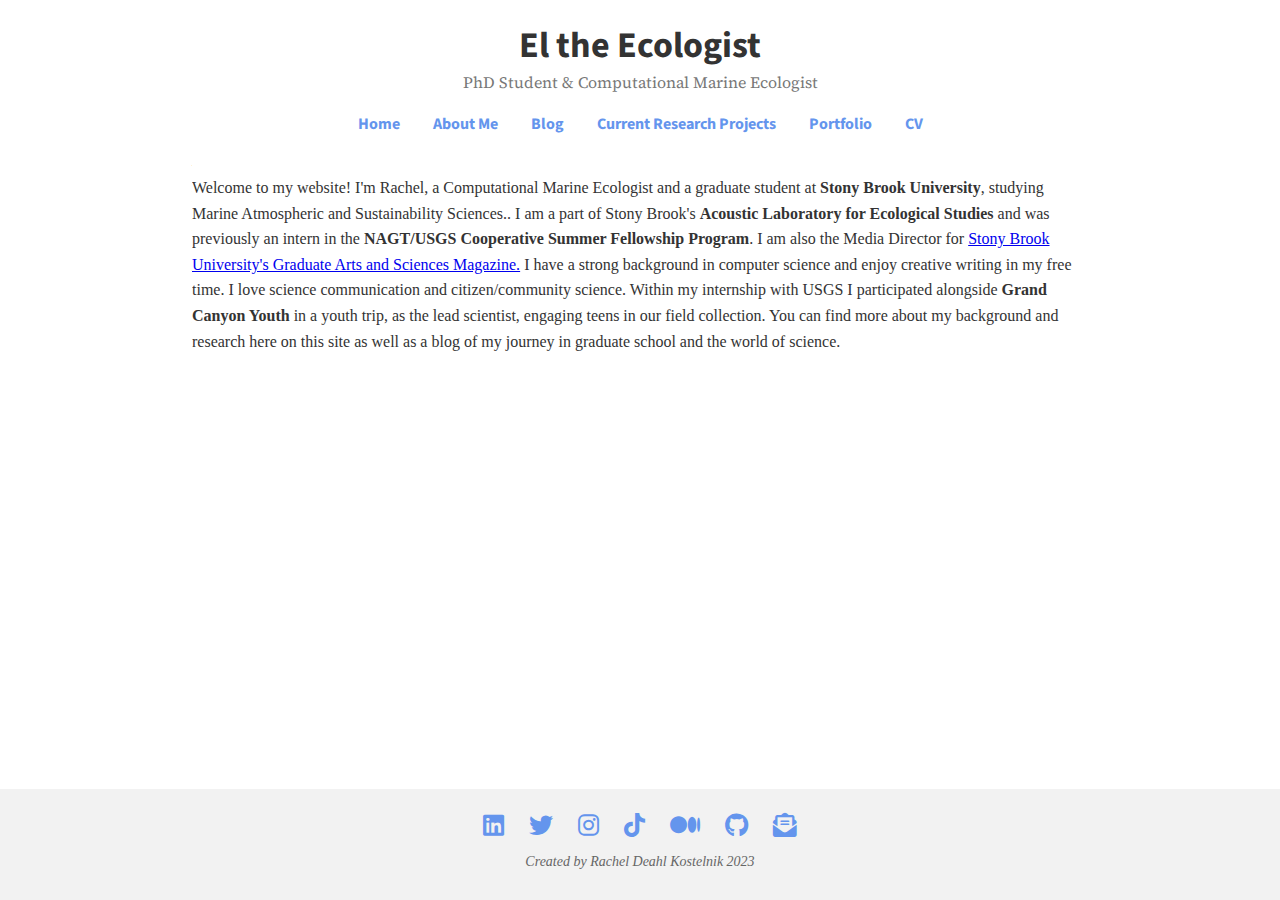
<file: index.html>
<!DOCTYPE html>
<html lang="en">
<head>
  <meta charset="UTF-8">
  <meta name="viewport" content="width=device-width, initial-scale=1.0">

  <title>El the Ecologist</title>
  <link href="https://fonts.googleapis.com/css2?family=Source+Sans+Pro:wght@700&display=swap" rel="stylesheet">
  <link href="https://fonts.googleapis.com/css2?family=Source+Serif+Pro&display=swap" rel="stylesheet">
  <link rel="stylesheet" href="index.css">
  <link rel="stylesheet" href="myHeader.css">
  <link rel="stylesheet" href="myFooter.css">
  <link rel="stylesheet" href="myAuthorBox.css">
  <!-- Font Awesome icons -->
  <link rel="stylesheet" href="https://cdnjs.cloudflare.com/ajax/libs/font-awesome/6.0.0-beta3/css/all.min.css">
  <link rel="stylesheet" href="index.css"> <!-- Your custom CSS file -->

</head>
<body>
<header>
  <h1>El the Ecologist</h1>
  <p class="subtitle">PhD Student & Computational Marine Ecologist</p>
  <nav>
    <ul>
      <li><a href="index.html">Home</a></li>
      <li><a href="AboutMe.html">About Me</a></li>
      <li><a href="Blog.html">Blog</a></li>
      <li><a href="CurrentResearchProjects.html">Current Research Projects</a></li>
      <li><a href="Portfolio.html">Portfolio</a></li>
      <li><a href="CV.html">CV</a></li>
      



      <!-- Add more page titles here -->
    </ul>
  </nav>
</header>

<div class="content">
  <p>
    Welcome to my website! I'm Rachel, a Computational Marine Ecologist and a graduate student at <strong>Stony Brook University</strong>, studying Marine Atmospheric and Sustainability Sciences..
    I am a part of Stony Brook's <strong>Acoustic Laboratory for Ecological Studies</strong> and was previously an intern in the <strong>NAGT/USGS Cooperative Summer Fellowship Program</strong>.
    I am also the Media Director for  <a href="http://www.sbugradmag.com">Stony Brook University's Graduate Arts and Sciences Magazine.</a> 

    I have a strong background in computer science and enjoy creative writing in my free time. I love science communication and citizen/community science.
    Within my internship with USGS I participated alongside <strong> Grand Canyon Youth</strong> in a youth trip, as the lead scientist, engaging teens in our field collection.
    You can find more about my background and research here on this site as well as a blog of my journey in graduate school and the world of science.
  </p>

</div>




<!-- Footer -->
<footer>
  <div class="social-links">
    <a href="https://www.linkedin.com/in/rachelnkostelnik/" target="_blank"><i class="fab fa-linkedin"></i></a>
    <a href="https://twitter.com/eltheecologist" target="_blank"><i class="fab fa-twitter"></i></a>
    <a href="https://www.instagram.com/el_the_ecologist/" target="_blank"><i class="fab fa-instagram"></i></a>
    <a href="https://www.tiktok.com/@el_the_ecologist" target="_blank"><i class="fab fa-tiktok"></i></a>
    <a href="https://medium.com/@el_the_ecologist" target="_blank"><i class="fab fa-medium"></i></a>
    <a href="https://github.com/rnd22" target="_blank"><i class="fab fa-github"></i></a>
    <a href="https://substack.com/profile/38696693-el-kostelnik" target="_blank"><i class="fas fa-envelope-open-text"></i></a>
  </div>

  <p>
    Created by Rachel Deahl Kostelnik 2023
  </p>
</footer>
</body>

</html>
</file>
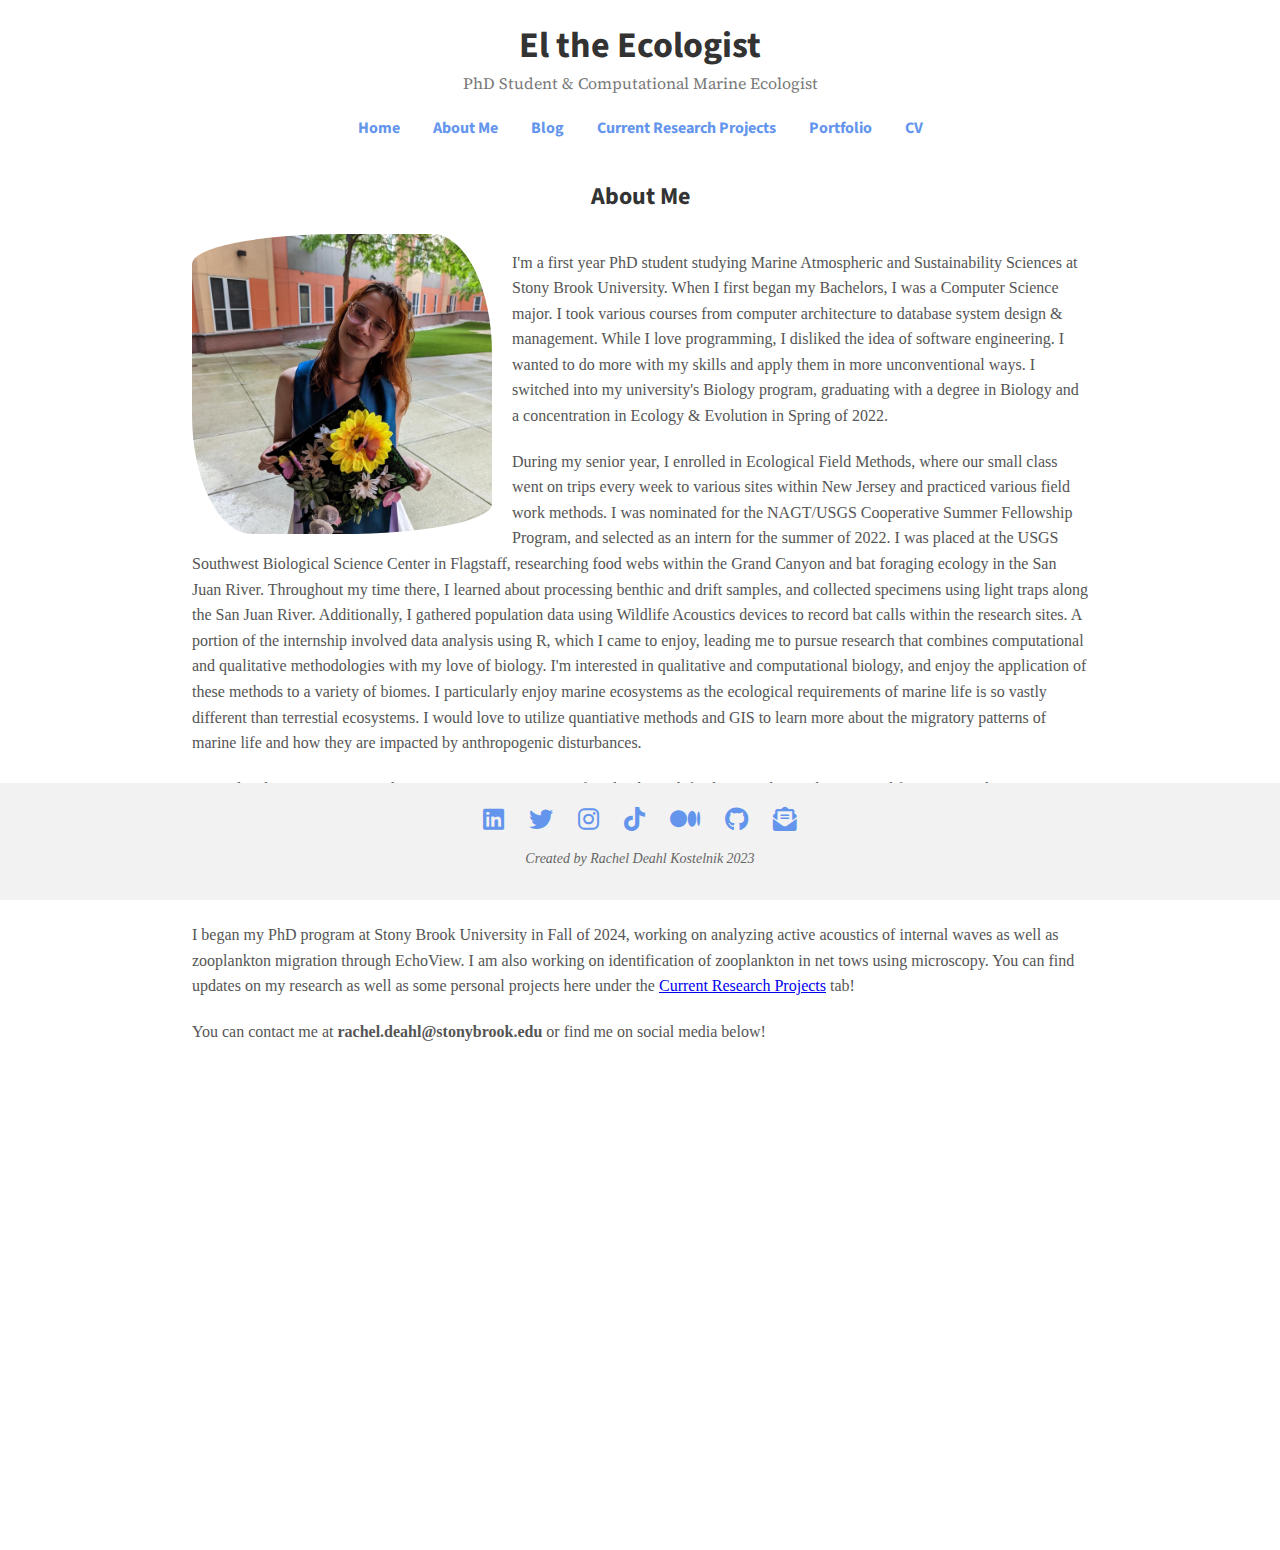
<file: AboutMe.html>
<!DOCTYPE html>
<html lang="en">
<head>
    <meta charset="UTF-8">
    <meta name="viewport" content="width=device-width, initial-scale=1.0">
    <title>El the Ecologist</title>
    <link href="https://fonts.googleapis.com/css2?family=Source+Sans+Pro:wght@700&display=swap" rel="stylesheet">
    <link href="https://fonts.googleapis.com/css2?family=Source+Serif+Pro&display=swap" rel="stylesheet">
    <link href="https://fonts.googleapis.com/css2?family=Montserrat:wght@700&display=swap" rel="stylesheet">

    <link rel="stylesheet" href="myHeader.css">
    <link rel="stylesheet" href="myFooter.css">
    <link rel="stylesheet" href="myAuthorBox.css">
    <!-- Font Awesome icons -->
    <link rel="stylesheet" href="https://cdnjs.cloudflare.com/ajax/libs/font-awesome/6.0.0-beta3/css/all.min.css">
    <link rel="stylesheet" href="AboutMe.css"> <!-- Your custom CSS file -->

</head>
<body>
<header>
    <h1>El the Ecologist</h1>
    <p class="subtitle">PhD Student & Computational Marine Ecologist</p>
    <nav>
        <ul>
            <li><a href="index.html">Home</a></li>
            <li><a href="AboutMe.html">About Me</a></li>
            <li><a href="Blog.html">Blog</a></li>
            <li><a href="CurrentResearchProjects.html">Current Research Projects</a></li>
            <li><a href="Portfolio.html">Portfolio</a></li>
            <li><a href="CV.html">CV</a></li>
            

            <!-- Add more page titles here -->
        </ul>
    </nav>
</header>

<!-- Main content section -->
<article>
    <h2>About Me</h2>
    <div class="profile">
        <img src="ProfilePic.jpg" alt="Profile Picture">
        <div class="floated-paragraph">
            <p>I'm a first year PhD student studying Marine Atmospheric and Sustainability Sciences at Stony Brook University. When I first began my Bachelors, I was a Computer Science major.
                I took various courses from computer architecture to database system design & management.
                While I love programming, I disliked the idea of software engineering. I wanted to do more with my skills and apply them in more unconventional ways.
                I switched into my university's Biology program, graduating with a degree in Biology and a concentration in Ecology & Evolution in Spring of 2022.</p>
            <p>During my senior year, I enrolled in Ecological Field Methods, where our small class went on trips every week to various sites within New Jersey and practiced various field work methods.
                I was nominated for the NAGT/USGS Cooperative Summer Fellowship Program, and selected as an intern for the summer of 2022. I was placed at the USGS Southwest Biological Science Center in Flagstaff,
                researching food webs within the Grand Canyon and bat foraging ecology in the San Juan River.
                Throughout my time there, I learned about processing benthic and drift samples, and collected specimens using light traps along the San Juan River.
                Additionally, I gathered population data using Wildlife Acoustics devices to record bat calls within the research sites.
                A portion of the internship involved data analysis using R, which I came to enjoy, leading me to pursue research that combines computational and qualitative methodologies with my love of biology.
                I'm interested in qualitative and computational biology, and enjoy the application of these methods to a variety of biomes. I particularly enjoy marine ecosystems as the ecological requirements of marine life is so vastly different than terrestial ecosystems.
                I would love to utilize quantiative methods and GIS to learn more about the migratory patterns of marine life and how they are impacted by anthropogenic disturbances.</p>
            <p> I completed my Masters in Biology at New Jersey Institute of Technology, defending my thesis <i>The Potential for Automated Insect Classification Using Infrared Remote Sensing" </i> in May of 2024. </p>
        </div>
    </div>





    <p></p>
    <h2>What I'm Doing Now</h2>
    <p></p>

    <p> I began my PhD program at Stony Brook University in Fall of 2024, working on analyzing active acoustics of internal waves as well as zooplankton migration through EchoView. I am also working on identification of zooplankton in net tows using microscopy.
      You can find updates on my research as well as some personal projects here under the <a href="CurrentResearchProjects.html">Current Research Projects</a> tab!</p>
    <p>You can contact me at <strong>rachel.deahl@stonybrook.edu</strong> or find me on social media below!</p>
    
  <!-- Ko-fi widget -->
    <iframe
        style="border:0; width:100%; height:400px;"
        src="https://ko-fi.com/rachelkostelnik/?compact=true&hidefeed=true&widget=true&embed=true"
        title="Support me on Ko-fi"
        frameborder="0"
        scrolling="no">
    </iframe>
    </div>

</article>

<!-- Footer -->
<footer>
    <div class="social-links">
        <a href="https://www.linkedin.com/in/rachelnkostelnik/" target="_blank"><i class="fab fa-linkedin"></i></a>
        <a href="https://twitter.com/eltheecologist" target="_blank"><i class="fab fa-twitter"></i></a>
        <a href="https://www.instagram.com/el_the_ecologist/" target="_blank"><i class="fab fa-instagram"></i></a>
        <a href="https://www.tiktok.com/@el_the_ecologist" target="_blank"><i class="fab fa-tiktok"></i></a>
        <a href="https://medium.com/@el_the_ecologist" target="_blank"><i class="fab fa-medium"></i></a>
        <a href="https://github.com/rnd22" target="_blank"><i class="fab fa-github"></i></a>
        <a href="https://substack.com/profile/38696693-el-kostelnik" target="_blank"><i class="fas fa-envelope-open-text"></i></a>
    </div>



    <p>
        Created by Rachel Deahl Kostelnik 2023
    </p>
</footer>
</body>
</html>
</file>
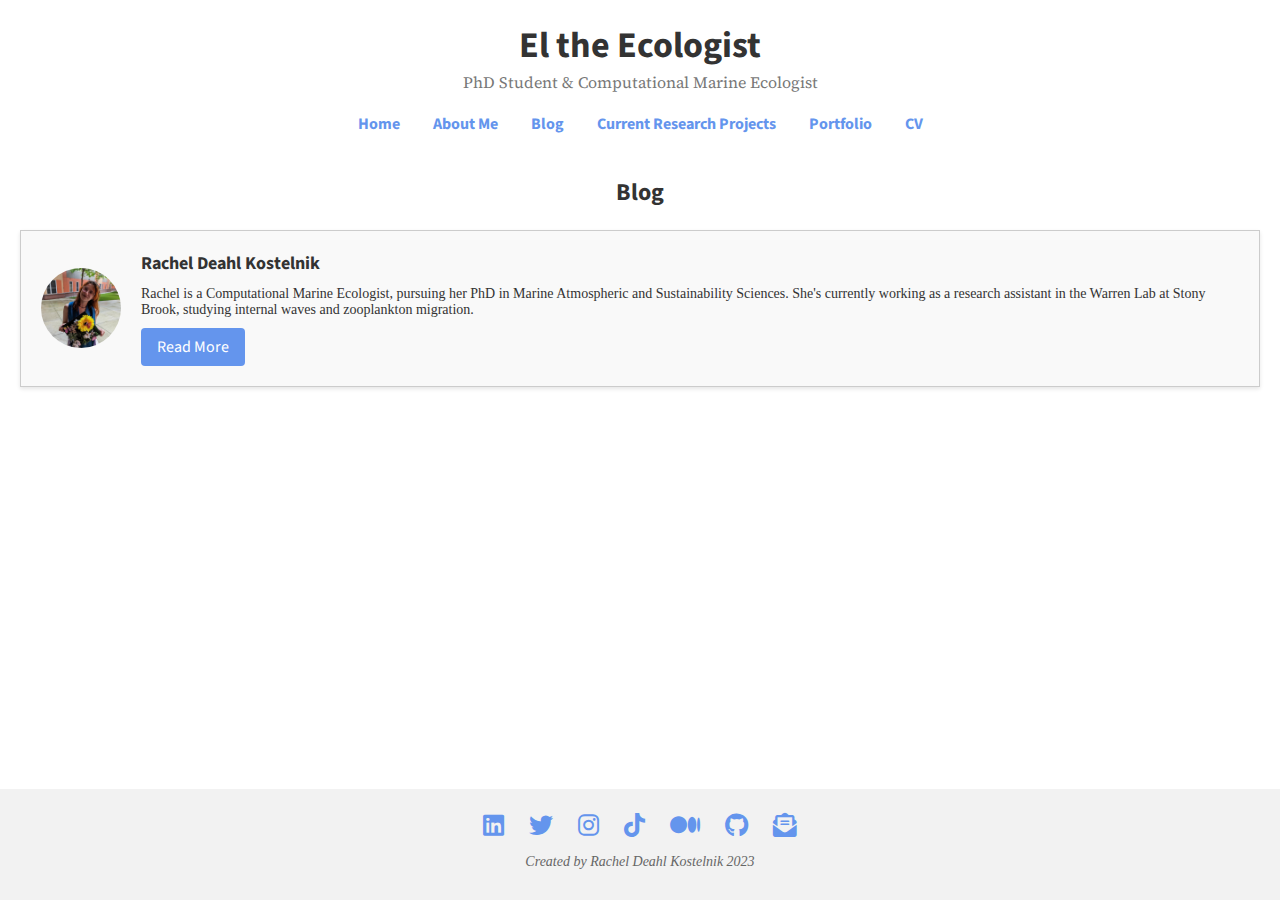
<file: Blog.html>
<!DOCTYPE html>
<html lang="en">
<head>
    <meta charset="UTF-8">
    <meta name="viewport" content="width=device-width, initial-scale=1.0">
    <title>El the Ecologist</title>
    <link href="https://fonts.googleapis.com/css2?family=Source+Sans+Pro:wght@700&display=swap" rel="stylesheet">
    <link href="https://fonts.googleapis.com/css2?family=Source+Serif+Pro&display=swap" rel="stylesheet">
    <link href="https://fonts.googleapis.com/css2?family=Montserrat:wght@700&display=swap" rel="stylesheet">
    <link rel="stylesheet" href="myHeader.css">
    <link rel="stylesheet" href="myFooter.css">
    <link rel="stylesheet" href="myAuthorBox.css">
    <!-- Font Awesome icons -->
    <link rel="stylesheet" href="https://cdnjs.cloudflare.com/ajax/libs/font-awesome/6.0.0-beta3/css/all.min.css">
    <link rel="stylesheet" href="Blog.css"> <!-- Your custom CSS file -->

</head>
<body>
<header>
    <h1>El the Ecologist</h1>
    <p class="subtitle">PhD Student & Computational Marine Ecologist</p>
    <nav>
        <ul>
            <li><a href="index.html">Home</a></li>
            <li><a href="AboutMe.html">About Me</a></li>
            <li><a href="Blog.html">Blog</a></li>
            <li><a href="CurrentResearchProjects.html">Current Research Projects</a></li>
            <li><a href="Portfolio.html">Portfolio</a></li>
            <li><a href="CV.html">CV</a></li>
            

            <!-- Add more page titles here -->
        </ul>
    </nav>
</header>




<!-- Main content section -->
<article>
    <h2>Blog</h2>
    <div class="author-box">
        <div class="avatar">
            <img src="ProfilePic.jpg" alt="El Kostelnik">
        </div>
        <div class="author-info">
            <h5 class="author-title">Rachel Deahl Kostelnik</h5>
            <p class="author-description">Rachel is a Computational Marine Ecologist, pursuing her PhD in Marine Atmospheric and Sustainability Sciences.
                She's currently working as a research assistant in the Warren Lab at Stony Brook, studying internal waves and zooplankton migration. </p>
            <a href="AboutMe.html" class="author-link">Read More</a>
        </div>
    </div>
</article>


<!-- Footer -->
<footer>
    <div class="social-links">
        <a href="https://www.linkedin.com/in/rachelnkostelnik/" target="_blank"><i class="fab fa-linkedin"></i></a>
        <a href="https://twitter.com/eltheecologist" target="_blank"><i class="fab fa-twitter"></i></a>
        <a href="https://www.instagram.com/el_the_ecologist/" target="_blank"><i class="fab fa-instagram"></i></a>
        <a href="https://www.tiktok.com/@el_the_ecologist" target="_blank"><i class="fab fa-tiktok"></i></a>
        <a href="https://medium.com/@el_the_ecologist" target="_blank"><i class="fab fa-medium"></i></a>
        <a href="https://github.com/rnd22" target="_blank"><i class="fab fa-github"></i></a>
        <a href="https://substack.com/profile/38696693-el-kostelnik" target="_blank"><i class="fas fa-envelope-open-text"></i></a>
    </div>

    <p>
        Created by Rachel Deahl Kostelnik 2023
    </p>
</footer>
</body>
</html>
</file>
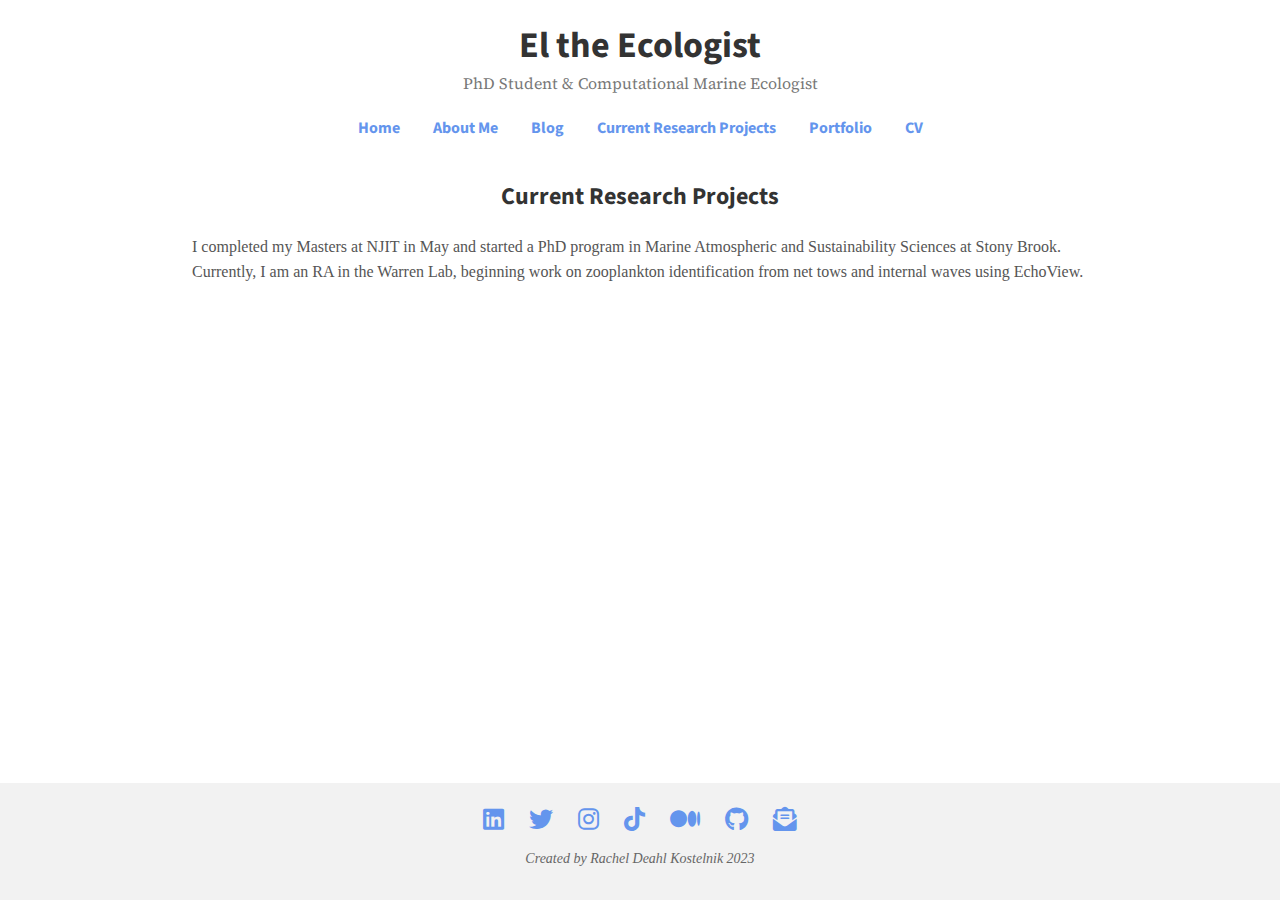
<file: CurrentResearchProjects.html>
<!DOCTYPE html>
<html lang="en">
<head>
    <meta charset="UTF-8">
    <meta name="viewport" content="width=device-width, initial-scale=1.0">
    <title>El the Ecologist</title>
    <link href="https://fonts.googleapis.com/css2?family=Source+Sans+Pro:wght@700&display=swap" rel="stylesheet">
    <link href="https://fonts.googleapis.com/css2?family=Source+Serif+Pro&display=swap" rel="stylesheet">
    <link href="https://fonts.googleapis.com/css2?family=Montserrat:wght@700&display=swap" rel="stylesheet">
    <link rel="stylesheet" href="myHeader.css">
    <link rel="stylesheet" href="myFooter.css">
    <link rel="stylesheet" href="myAuthorBox.css">
    <!-- Font Awesome icons -->
    <link rel="stylesheet" href="https://cdnjs.cloudflare.com/ajax/libs/font-awesome/6.0.0-beta3/css/all.min.css">
    <link rel="stylesheet" href="CurrentResearchProjects.css"> <!-- Your custom CSS file -->

</head>
<body>
<header>
    <h1>El the Ecologist</h1>
    <p class="subtitle">PhD Student & Computational Marine Ecologist</p>
    <nav>
        <ul>
            <li><a href="index.html">Home</a></li>
            <li><a href="AboutMe.html">About Me</a></li>
            <li><a href="Blog.html">Blog</a></li>
            <li><a href="CurrentResearchProjects.html">Current Research Projects</a></li>
            <li><a href="Portfolio.html">Portfolio</a></li>
            <li><a href="CV.html">CV</a></li>
            

            <!-- Add more page titles here -->
        </ul>
    </nav>
</header>
<!-- Main content section -->
<article>
    <h2>Current Research Projects</h2>
    <p>
        I completed my Masters at NJIT in May and started a PhD program in Marine Atmospheric and Sustainability Sciences at Stony Brook. 
        Currently, I am an RA in the Warren Lab, beginning work on zooplankton identification from net tows and internal waves using EchoView.
        
    </p>
</article>


<!-- Footer -->
<footer>
    <div class="social-links">
        <a href="https://www.linkedin.com/in/rachelnkostelnik/" target="_blank"><i class="fab fa-linkedin"></i></a>
        <a href="https://twitter.com/eltheecologist" target="_blank"><i class="fab fa-twitter"></i></a>
        <a href="https://www.instagram.com/el_the_ecologist/" target="_blank"><i class="fab fa-instagram"></i></a>
        <a href="https://www.tiktok.com/@el_the_ecologist" target="_blank"><i class="fab fa-tiktok"></i></a>
        <a href="https://medium.com/@el_the_ecologist" target="_blank"><i class="fab fa-medium"></i></a>
        <a href="https://github.com/rnd22" target="_blank"><i class="fab fa-github"></i></a>
        <a href="https://substack.com/profile/38696693-el-kostelnik" target="_blank"><i class="fas fa-envelope-open-text"></i></a>
    </div>
    <p>
        Created by Rachel Deahl Kostelnik 2023
    </p>
</footer>
</body>
</html>
</file>
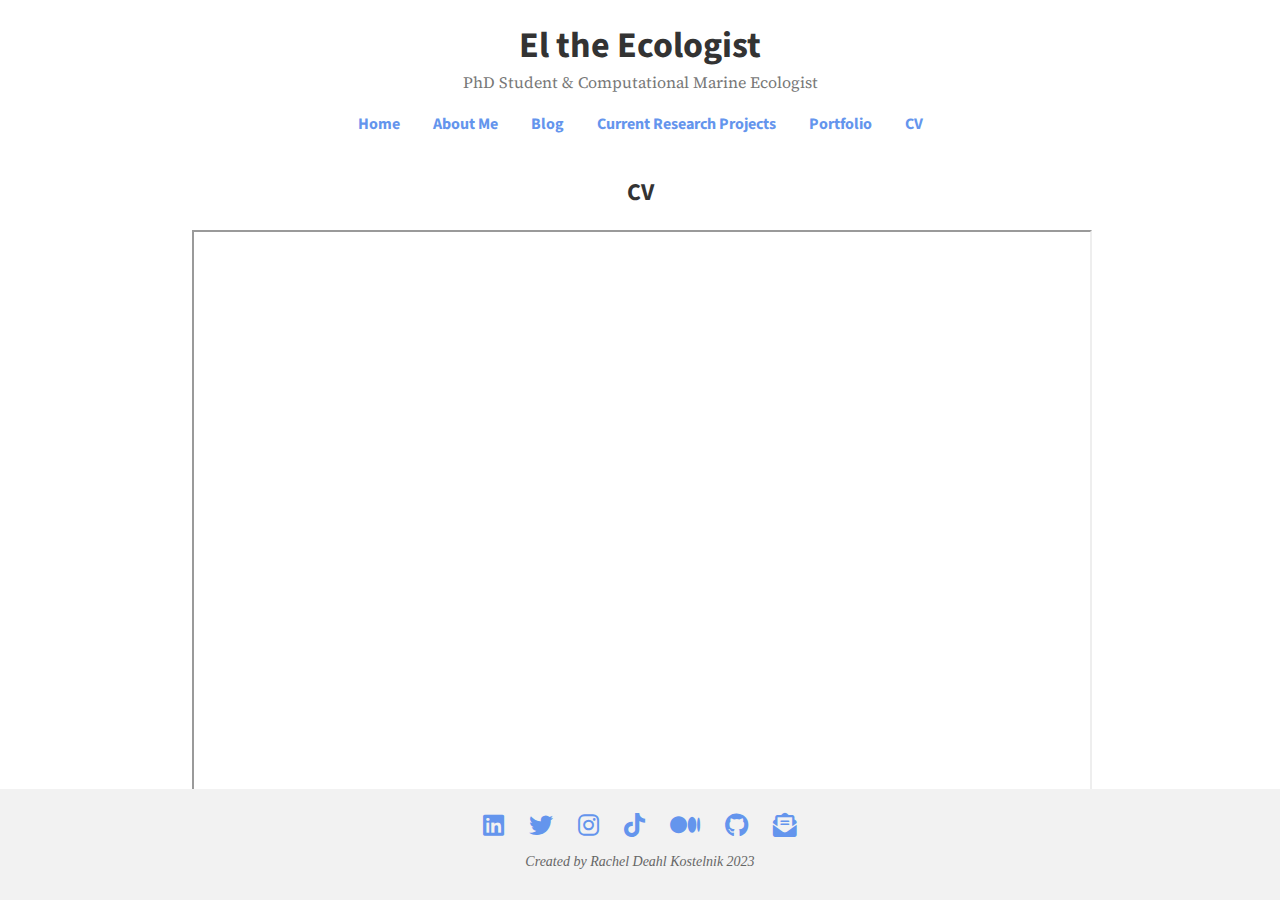
<file: CV.html>
<!DOCTYPE html>
<html lang="en">
<head>
    <meta charset="UTF-8">
    <meta name="viewport" content="width=device-width, initial-scale=1.0">
    <title>El the Ecologist</title>
    <link href="https://fonts.googleapis.com/css2?family=Source+Sans+Pro:wght@700&display=swap" rel="stylesheet">
    <link href="https://fonts.googleapis.com/css2?family=Source+Serif+Pro&display=swap" rel="stylesheet">
    <link href="https://fonts.googleapis.com/css2?family=Montserrat:wght@700&display=swap" rel="stylesheet">
    <link rel="stylesheet" href="myHeader.css">
    <link rel="stylesheet" href="myFooter.css">
    <link rel="stylesheet" href="myAuthorBox.css">
    <!-- Font Awesome icons -->
    <link rel="stylesheet" href="https://cdnjs.cloudflare.com/ajax/libs/font-awesome/6.0.0-beta3/css/all.min.css">
    <link rel="stylesheet" href="CV.css"> <!-- Your custom CSS file -->

</head>
<body>
<header>
    <h1>El the Ecologist</h1>
    <p class="subtitle">PhD Student & Computational Marine Ecologist</p>
    <nav>
        <ul>
            <li><a href="index.html">Home</a></li>
            <li><a href="AboutMe.html">About Me</a></li>
            <li><a href="Blog.html">Blog</a></li>
            <li><a href="CurrentResearchProjects.html">Current Research Projects</a></li>
            <li><a href="Portfolio.html">Portfolio</a></li>
            <li><a href="CV.html">CV</a></li>
            

            <!-- Add more page titles here -->
        </ul>
    </nav>
</header>

<!-- Main content section -->
<article>
    <h2>CV</h2>
    
    <iframe src="RachelDeahlCV.pdf" width="100%" height="600px">
        <p>It appears you don't have a PDF plugin for this browser.
            You can <a href="RachelDeahlCV.pdf" download>download the PDF file.</a>
        </p>
    </iframe>
</article>


<!-- Footer -->
<footer>
    <div class="social-links">
        <a href="https://www.linkedin.com/in/rachelnkostelnik/" target="_blank"><i class="fab fa-linkedin"></i></a>
        <a href="https://twitter.com/eltheecologist" target="_blank"><i class="fab fa-twitter"></i></a>
        <a href="https://www.instagram.com/el_the_ecologist/" target="_blank"><i class="fab fa-instagram"></i></a>
        <a href="https://www.tiktok.com/@el_the_ecologist" target="_blank"><i class="fab fa-tiktok"></i></a>
        <a href="https://medium.com/@el_the_ecologist" target="_blank"><i class="fab fa-medium"></i></a>
        <a href="https://github.com/rnd22" target="_blank"><i class="fab fa-github"></i></a>
        <a href="https://substack.com/profile/38696693-el-kostelnik" target="_blank"><i class="fas fa-envelope-open-text"></i></a>
    </div>
    <p>
        Created by Rachel Deahl Kostelnik 2023
    </p>
</footer>
</body>
</html>
</file>
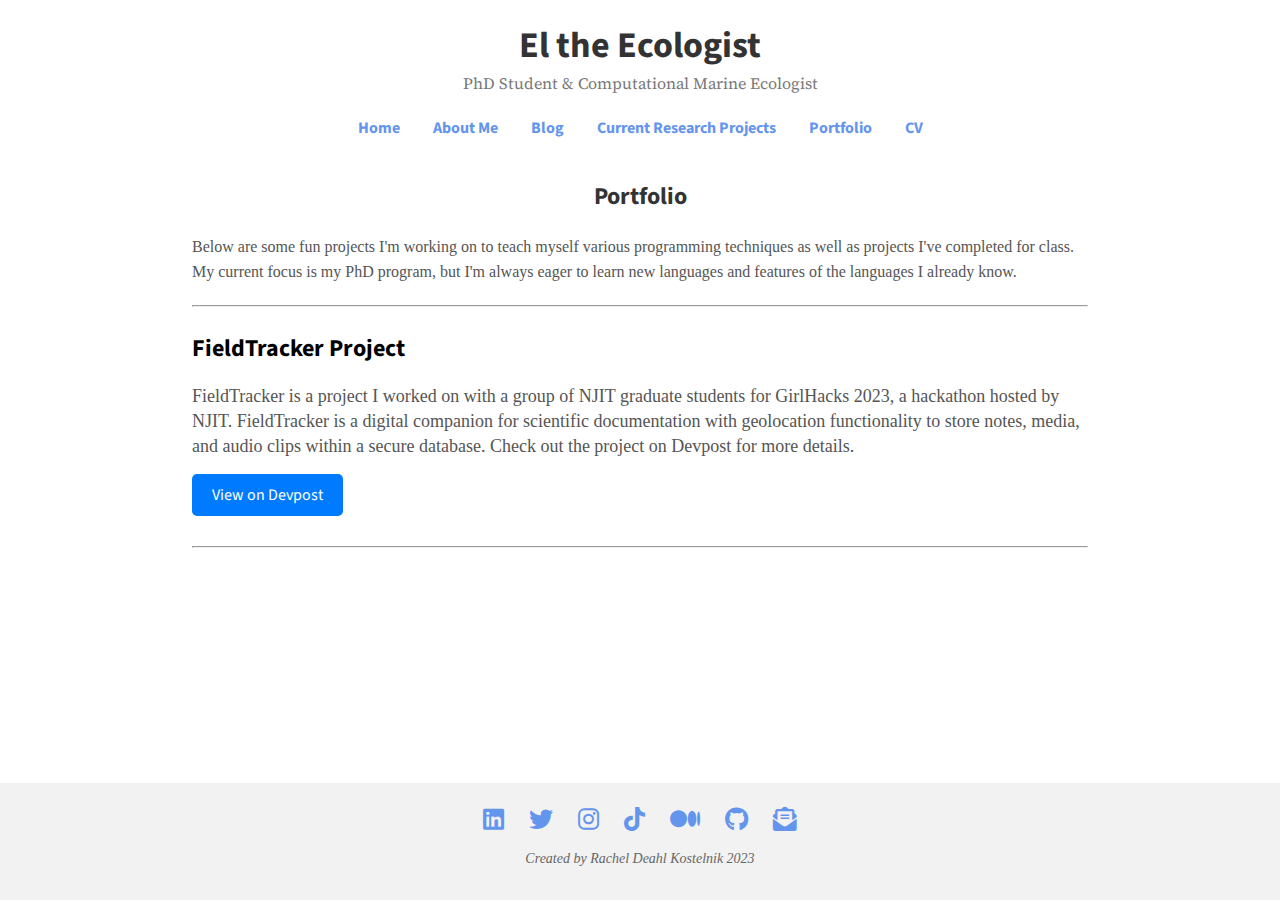
<file: Portfolio.html>
<!DOCTYPE html>
<html lang="en">
<head>
    <meta charset="UTF-8">
    <meta name="viewport" content="width=device-width, initial-scale=1.0">
    <title>El the Ecologist</title>
    <link href="https://fonts.googleapis.com/css2?family=Source+Sans+Pro:wght@700&display=swap" rel="stylesheet">
    <link href="https://fonts.googleapis.com/css2?family=Source+Serif+Pro&display=swap" rel="stylesheet">
    <link href="https://fonts.googleapis.com/css2?family=Montserrat:wght@700&display=swap" rel="stylesheet">
    <link rel="stylesheet" href="myHeader.css">
    <link rel="stylesheet" href="myFooter.css">
    <link rel="stylesheet" href="myAuthorBox.css">
    <!-- Font Awesome icons -->
    <link rel="stylesheet" href="https://cdnjs.cloudflare.com/ajax/libs/font-awesome/6.0.0-beta3/css/all.min.css">
    <link rel="stylesheet" href="Portfolio.css"> <!-- Your custom CSS file -->

</head>
<body>
<header>
    <h1>El the Ecologist</h1>
    <p class="subtitle">PhD Student & Computational Marine Ecologist</p>
    <nav>
        <ul>
            <li><a href="index.html">Home</a></li>
            <li><a href="AboutMe.html">About Me</a></li>
            <li><a href="Blog.html">Blog</a></li>
            <li><a href="CurrentResearchProjects.html">Current Research Projects</a></li>
            <li><a href="Portfolio.html">Portfolio</a></li>
            <li><a href="CV.html">CV</a></li>
            

            <!-- Add more page titles here -->
        </ul>
    </nav>
</header>

<!-- Main content section -->
<article>
    <h2>Portfolio</h2>
    <p>
        Below are some fun projects I'm working on to teach myself various programming techniques as well as
        projects I've completed for class. My current focus is my PhD program, but I'm always eager to learn new languages
        and features of the languages I already know.
    </p>

    <hr> <!-- Horizontal line separating introduction from projects -->

    <!-- Display information about the Devpost project -->
    <div class="project">
        <h3>FieldTracker Project</h3>
        <p>
            FieldTracker is a project I worked on with a group of NJIT graduate students for GirlHacks 2023, a hackathon hosted by NJIT. FieldTracker is a digital companion for scientific documentation with geolocation functionality to store notes, media, and audio clips within a secure database.
            Check out the project on Devpost for more details.
        </p>
        <a href="https://devpost.com/software/fieldtracker" target="_blank">View on Devpost</a>
    </div>

    <hr> <!-- Horizontal line separating projects -->
</article>


<!-- Footer -->
<footer>
    <div class="social-links">
        <a href="https://www.linkedin.com/in/rachelnkostelnik/" target="_blank"><i class="fab fa-linkedin"></i></a>
        <a href="https://twitter.com/eltheecologist" target="_blank"><i class="fab fa-twitter"></i></a>
        <a href="https://www.instagram.com/el_the_ecologist/" target="_blank"><i class="fab fa-instagram"></i></a>
        <a href="https://www.tiktok.com/@el_the_ecologist" target="_blank"><i class="fab fa-tiktok"></i></a>
        <a href="https://medium.com/@el_the_ecologist" target="_blank"><i class="fab fa-medium"></i></a>
        <a href="https://github.com/rnd22" target="_blank"><i class="fab fa-github"></i></a>
        <a href="https://substack.com/profile/38696693-el-kostelnik" target="_blank"><i class="fas fa-envelope-open-text"></i></a>
    </div>
    <p>
        Created by Rachel Deahl Kostelnik 2023
    </p>
</footer>
</body>
</html>
</file>
<file: index.css>
body {
    margin: 0;
    padding: 0;
    font-family: 'Source Sans Pro', sans-serif;
    color: #333; /* Setting default text color to a dark grey */
}

/* Media query for smaller screens */
@media (max-width: 768px) {
    body {
        font-size: 14px; /* Adjust font size for smaller screens */
    }
}

/* Styling for the paragraph within the .content container */
.content p {
    font-family: 'Times New Roman', serif; /* Use Times New Roman font */
    font-size: 16px;
    font-weight: normal;
    line-height: 1.6;
    color: #333;
    margin: 20px 0;
    padding-left: 2in; /* 2-inch left margin */
    padding-right: 2in; /* 2-inch right margin */

/* Media query for smaller screens */
@media (max-width: 768px) {
    font-size: 14px; /* Adjust font size for smaller screens */
    padding: 0 10px; /* Adjust padding for smaller screens */
}
}
</file>
<file: myHeader.css>
header {
    text-align: center;
    padding: 20px 0; /* Adding vertical padding to create some space between header and content */
}

h1 {
    font-size: 36px;
    font-weight: bold;
    margin: 0; /* Remove margin around the header */
}

/* Adding styles for the subtitle */
.subtitle {
    font-family: 'Source Serif Pro', serif;
    font-size: 16px;
    color: #777; /* Setting subtitle color to a lighter grey */
    margin: 0; /* Remove margin around the subtitle */

}

/* Adding styles for the navigation bar */
nav {
    margin-top: 20px; /* Adding some space between the subtitle and navigation bar */
    text-align: center;
}

nav ul {
    list-style: none;
    padding: 0;
    margin: 0;
}

nav li {
    display: inline-block;
    margin: 0 15px;
}

nav a {
    font-family: 'Source Sans Pro', sans-serif;
    font-weight: bold;
    font-size: 16px;
    color: cornflowerblue;
    text-decoration: none;
}

/* Styling for the heading */
article h2 {
    font-family: 'Source Sans Pro', sans-serif;
    font-size: 24px;
    font-weight: bold;
    color: #333;
    text-align: center;
    margin-bottom: 20px;
}
</file>
<file: myFooter.css>
/* Adding styles for the footer */
footer {
    background-color: #f2f2f2;
    padding: 20px 0;
    text-align: center;

    /* Fixed position to stick footer to the bottom */
    position: fixed;
    left: 0;
    bottom: 0;
    width: 100%;
    z-index: 100; /* Optional: Use a z-index to ensure footer is on top of other content */
}

/* Styling for the <p> in the footer */
footer p {
    font-family: 'Times New Roman', serif;
    font-size: 14px;
    color: #666;
    text-align: center;
    margin: 10px 0;
    font-style: italic; /* Added property to make the text italicized */
}

/* Adding styles for the social media links */
.social-links {
    font-size: 24px;
}

.social-links a {
    color: cornflowerblue; /* Change the icon color */
    margin: 10px; /* Add some spacing between icons */
    text-decoration: none;
    transition: color 0.3s ease; /* Add a smooth color transition on hover */
}

.social-links a:hover {
    color: midnightblue; /* Change the icon color on hover */
}
</file>
<file: myAuthorBox.css>
.author-box {
    display: flex;
    align-items: center;
    border: 1px solid #ccc;
    padding: 20px;
    margin: 20px;
    background-color: #f9f9f9;
    box-shadow: 0 2px 4px rgba(0, 0, 0, 0.1);
}

.avatar {
    width: 80px;
    height: 80px;
    border-radius: 50%;
    overflow: hidden;
    margin-right: 20px;
}

.avatar img {
    width: 100%;
    height: 100%;
    object-fit: cover;
}

.author-info {
    flex: 1;
}

.author-title {
    font-family: 'Source Sans Pro', sans-serif;
    font-size: 18px;
    font-weight: bold;
    margin: 0;
}

.author-description {
    font-family: 'Times New Roman', serif;
    font-size: 14px;
    font-weight: normal;
    margin: 10px 0;
}

.author-link {
    display: inline-block;
    padding: 8px 16px;
    background-color: cornflowerblue;
    color: #fff;
    text-decoration: none;
    border-radius: 4px;
}
</file>
<file: AboutMe.css>
body {
    margin: 0;
    padding: 0;
    font-family: 'Source Sans Pro', sans-serif;
    color: #333; /* Setting default text color to a dark grey */
    margin-bottom: 80px; /* Adjust the value to match the height of your footer */
}


/* Styling for the main content section */
article {
    padding-left: 2in; /* 2-inch left margin */
    padding-right: 2in; /* 2-inch right margin */
}


/* Styling for the profile picture and floated paragraphs */
.profile {
    overflow: auto; /* Clear the float */
    margin-bottom: 20px;
}

.profile img {
    width: 300px;
    height: 300px;
    border-radius: 50% 20% / 10% 40%;
    float: left; /* Float the image to the left */
    margin-right: 20px;
}

.profile .floated-paragraph {
    font-family: 'Times New Roman', serif;
    font-size: 16px;
    line-height: 1.6;
    color: #555;
}

/* Styling for the section "What I'm Doing Now" */
article h2.section-heading {
    margin-bottom: 10px;
}

p {
    font-family: 'Times New Roman', serif;
    font-size: 16px;
    line-height: 1.6;
    color: #555;
    margin-bottom: 20px;
}
</file>
<file: Blog.css>
body {
    margin: 0;
    padding: 0;
    font-family: 'Source Sans Pro', sans-serif;
    color: #333; /* Setting default text color to a dark grey */
}
</file>
<file: CurrentResearchProjects.css>
body {
    margin: 0;
    padding: 0;
    font-family: 'Source Sans Pro', sans-serif;
    color: #333; /* Setting default text color to a dark grey */
}

/* Styling for the main content section */
article {
    padding-left: 2in; /* 2-inch left margin */
    padding-right: 2in; /* 2-inch right margin */
}

p {
    font-family: 'Times New Roman', serif;
    font-size: 16px;
    line-height: 1.6;
    color: #555;
    margin-bottom: 20px;
}
</file>
<file: CV.css>
body {
    margin: 0;
    padding: 0;
    font-family: 'Source Sans Pro', sans-serif;
    color: #333; /* Setting default text color to a dark grey */
}

/* Styling for the main content section */
article {
    overflow: auto; /* or overflow: scroll; */
    padding-left: 2in; /* 2-inch left margin */
    padding-right: 2in; /* 2-inch right margin */
}
</file>
<file: Portfolio.css>
/* Portfolio.css */

body {
    margin: 0;
    padding: 0;
    font-family: 'Source Sans Pro', sans-serif;
    color: #333; /* Setting default text color to a dark grey */
}

/* Styling for the main content section */
article {
    padding-left: 2in; /* 2-inch left margin */
    padding-right: 2in; /* 2-inch right margin */
}

p {
    font-family: 'Times New Roman', serif;
    font-size: 16px;
    line-height: 1.6;
    color: #555;
    margin-bottom: 20px;
}

/* Styling for the project section */
.project {
    margin-bottom: 30px;
}

.project h3 {
    font-size: 24px;
    color: #000; /* Adjust the color as needed */
    margin-bottom: 10px;
}

.project p {
    font-size: 18px;
    line-height: 1.4;
    color: #555;
    margin-bottom: 15px;
}

.project a {
    display: inline-block;
    padding: 10px 20px;
    background-color: #007BFF; /* Adjust the background color as needed */
    color: #fff; /* Adjust the text color as needed */
    text-decoration: none;
    font-size: 16px;
    border-radius: 5px;
}

.project a:hover {
    background-color: #0056b3; /* Adjust the hover background color as needed */
}
</file>
